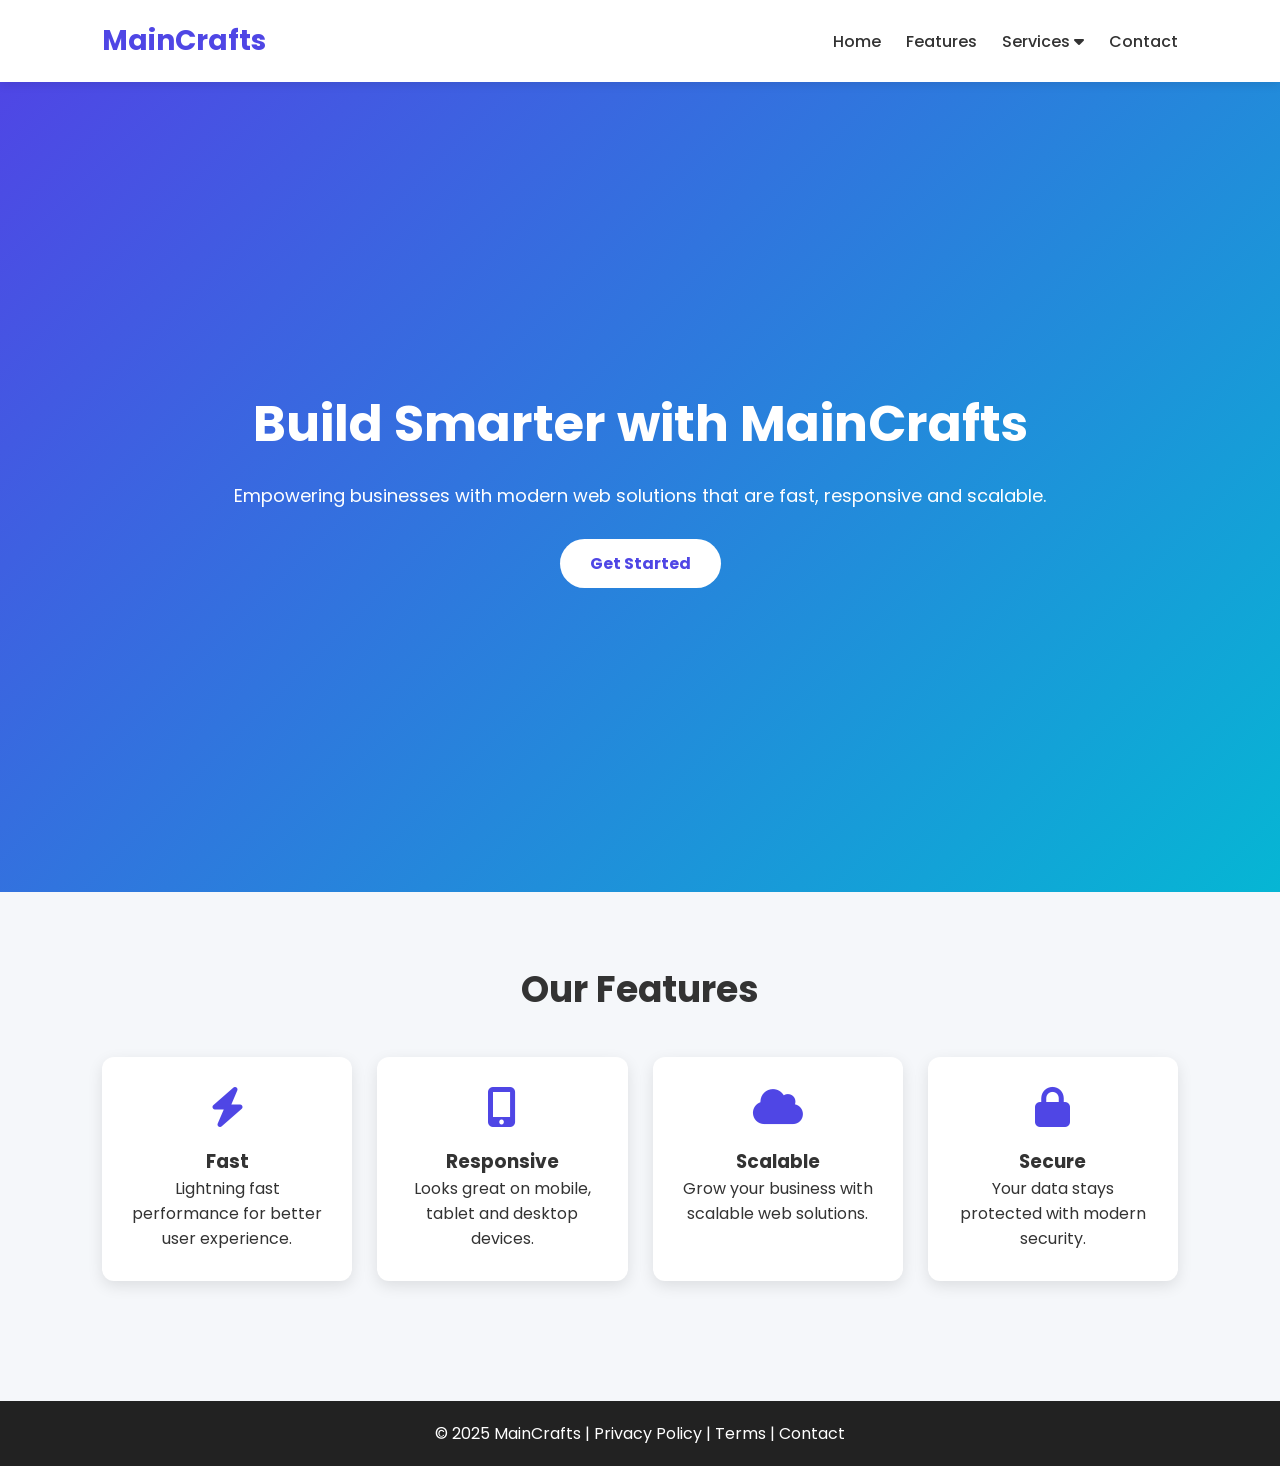
<file: index.html>
<!DOCTYPE html>
<html lang="en">
<head>
<meta charset="UTF-8">
<meta name="viewport" content="width=device-width, initial-scale=1.0">
<title>MainCrafts Landing Page</title>

<link rel="stylesheet" href="style.css">

<link rel="preconnect" href="https://fonts.googleapis.com">
<link rel="preconnect" href="https://fonts.gstatic.com" crossorigin>
<link href="https://fonts.googleapis.com/css2?family=Poppins:wght@300;400;600;700&display=swap" rel="stylesheet">

<link rel="stylesheet" href="https://cdnjs.cloudflare.com/ajax/libs/font-awesome/6.5.2/css/all.min.css">
</head>

<body>

<header>
<div class="logo">MainCrafts</div>

<nav>
<ul>
<li><a href="#">Home</a></li>
<li><a href="#">Features</a></li>

<li class="dropdown">
<a href="#">Services <i class="fa-solid fa-caret-down"></i></a>

<div class="dropdown-content">
<a href="#">Web Development</a>
<a href="#">App Development</a>
<a href="#">UI/UX Design</a>
</div>

</li>

<li><a href="#">Contact</a></li>

</ul>
</nav>

</header>

<section class="hero">

<div class="hero-text">

<h1>Build Smarter with MainCrafts</h1>

<p>Empowering businesses with modern web solutions that are fast, responsive and scalable.</p>

<a href="#" class="btn">Get Started</a>

</div>

</section>

<section class="features">

<h2>Our Features</h2>

<div class="cards">

<div class="card">
<i class="fas fa-bolt"></i>
<h3>Fast</h3>
<p>Lightning fast performance for better user experience.</p>
</div>

<div class="card">
<i class="fas fa-mobile-alt"></i>
<h3>Responsive</h3>
<p>Looks great on mobile, tablet and desktop devices.</p>
</div>

<div class="card">
<i class="fas fa-cloud"></i>
<h3>Scalable</h3>
<p>Grow your business with scalable web solutions.</p>
</div>

<div class="card">
<i class="fas fa-lock"></i>
<h3>Secure</h3>
<p>Your data stays protected with modern security.</p>
</div>

</div>

</section>

<footer>

<p>© 2025 MainCrafts | Privacy Policy | Terms | Contact</p>

</footer>

</body>
</html>
</file>
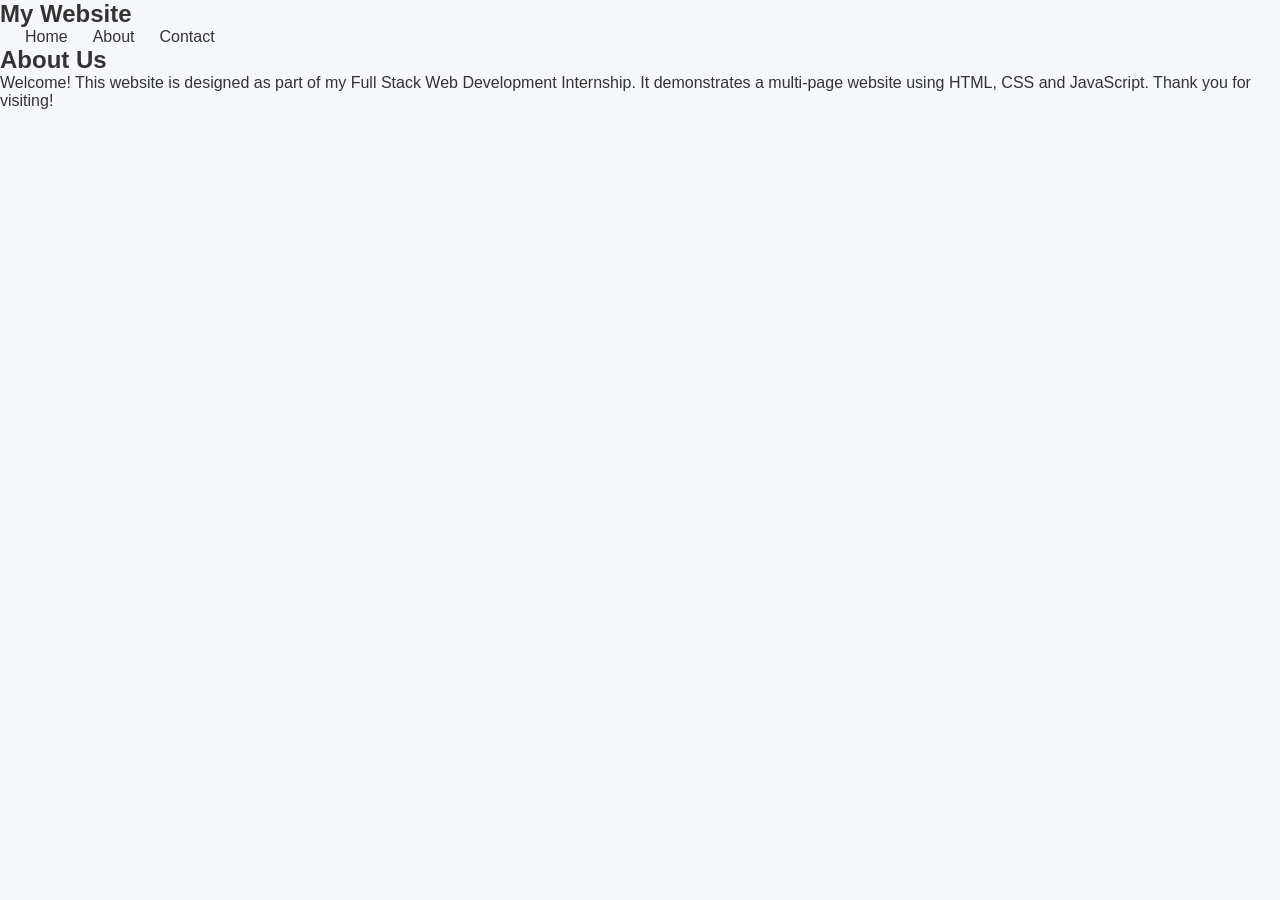
<file: about.html>
<!DOCTYPE html>
<html lang="en">
<head>
<meta charset="UTF-8">
<title>About</title>
<link rel="stylesheet" href="style.css">
</head>
<body>

<nav>
    <h2>My Website</h2>
    <ul>
        <li><a href="index.html">Home</a></li>
        <li><a href="about.html">About</a></li>
        <li><a href="contact.html">Contact</a></li>
    </ul>
</nav>

<section class="about">
<h1>About Us</h1>

<p>
Welcome! This website is designed as part of my Full Stack Web Development Internship.

It demonstrates a multi-page website using HTML, CSS and JavaScript.

Thank you for visiting!
</p>

</section>

</body>
</html>
</file>
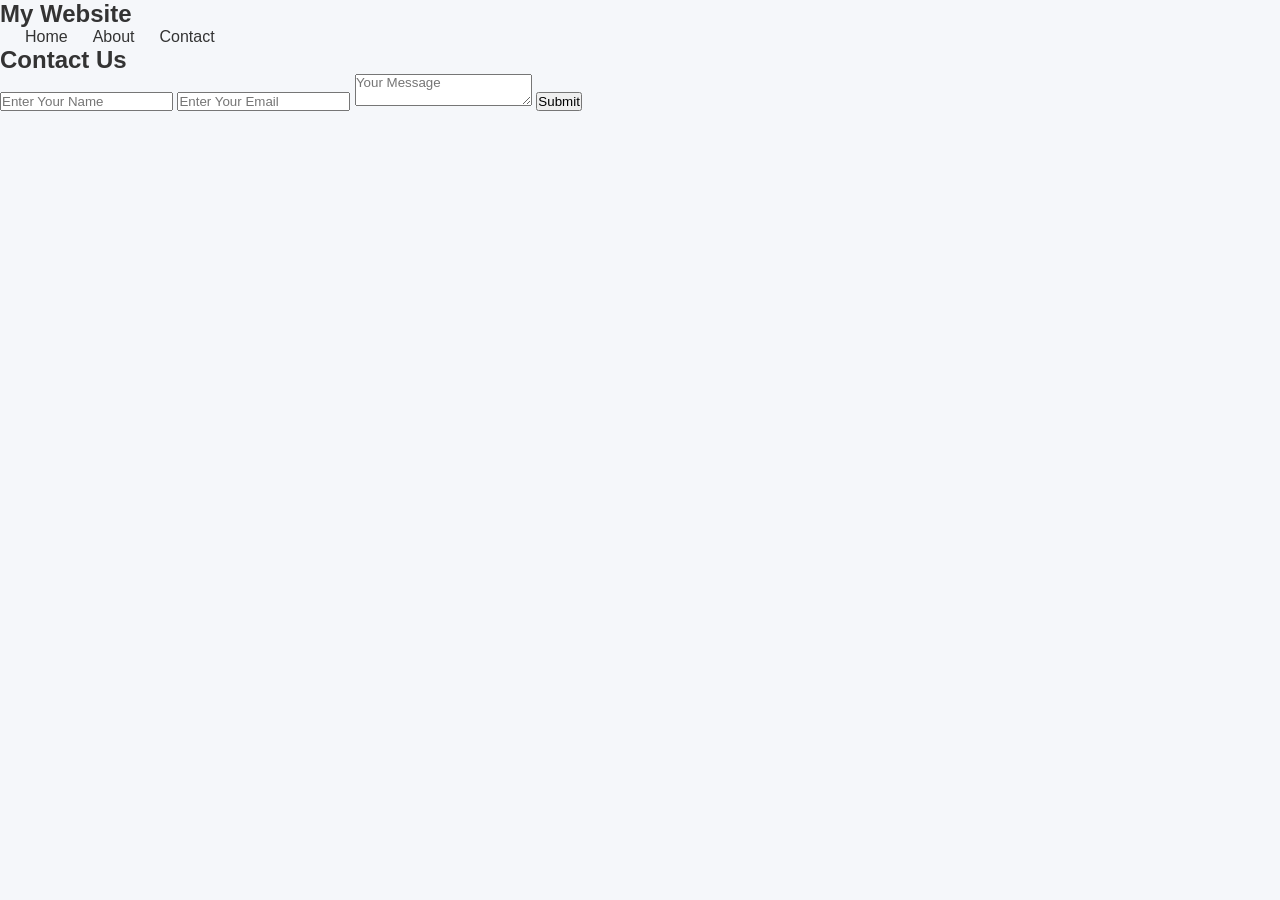
<file: contact.html>
<!DOCTYPE html>
<html lang="en">
<head>
<meta charset="UTF-8">
<title>Contact</title>
<link rel="stylesheet" href="style.css">
</head>
<body>

<nav>
    <h2>My Website</h2>
    <ul>
        <li><a href="index.html">Home</a></li>
        <li><a href="about.html">About</a></li>
        <li><a href="contact.html">Contact</a></li>
    </ul>
</nav>

<section class="contact">

<h1>Contact Us</h1>

<form onsubmit="return validateForm()">

<input type="text" id="name" placeholder="Enter Your Name">

<input type="email" id="email" placeholder="Enter Your Email">

<textarea placeholder="Your Message"></textarea>

<button type="submit">Submit</button>

</form>

</section>

<script src="script.js"></script>

</body>
</html>
</file>
<file: style.css>
*{
    margin:0;
    padding:0;
    box-sizing:border-box;
    font-family:'Poppins',sans-serif;
}

body{
    background:#f5f7fa;
    color:#333;
}

header{
    display:flex;
    justify-content:space-between;
    align-items:center;
    padding:20px 8%;
    background:#fff;
    box-shadow:0 2px 10px rgba(0,0,0,0.1);
    position:sticky;
    top:0;
}

.logo{
    font-size:28px;
    font-weight:700;
    color:#4f46e5;
}

nav ul{
    display:flex;
    list-style:none;
}

nav ul li{
    position:relative;
    margin-left:25px;
}

nav ul li a{
    text-decoration:none;
    color:#333;
    font-weight:500;
    transition:.3s;
}

nav ul li a:hover{
    color:#4f46e5;
}

.dropdown-content{
    display:none;
    position:absolute;
    top:35px;
    background:#fff;
    min-width:180px;
    box-shadow:0 5px 15px rgba(0,0,0,.2);
}

.dropdown-content a{
    display:block;
    padding:12px;
}

.dropdown:hover .dropdown-content{
    display:block;
}

.hero{
    height:90vh;
    display:flex;
    justify-content:center;
    align-items:center;
    text-align:center;
    color:white;
    background:linear-gradient(135deg,#4f46e5,#06b6d4);
    padding:20px;
}

.hero h1{
    font-size:50px;
    margin-bottom:20px;
}

.hero p{
    font-size:18px;
    margin-bottom:30px;
}

.btn{
    display:inline-block;
    background:white;
    color:#4f46e5;
    padding:12px 30px;
    border-radius:30px;
    text-decoration:none;
    font-weight:bold;
    transition:.3s;
}

.btn:hover{
    background:#333;
    color:#fff;
}

.features{
    padding:70px 8%;
    text-align:center;
}

.features h2{
    font-size:36px;
    margin-bottom:40px;
}

.cards{
    display:grid;
    grid-template-columns:repeat(auto-fit,minmax(220px,1fr));
    gap:25px;
}

.card{
    background:#fff;
    padding:30px;
    border-radius:12px;
    box-shadow:0 5px 15px rgba(0,0,0,.1);
    transition:.3s;
}

.card:hover{
    transform:translateY(-10px);
}

.card i{
    font-size:40px;
    color:#4f46e5;
    margin-bottom:20px;
}

footer{
    background:#222;
    color:#fff;
    text-align:center;
    padding:20px;
    margin-top:50px;
}

@media(max-width:768px){

header{
    flex-direction:column;
}

nav ul{
    flex-direction:column;
    text-align:center;
}

nav ul li{
    margin:10px 0;
}

.hero h1{
    font-size:35px;
}

.hero p{
    font-size:16px;
}

}
</file>
